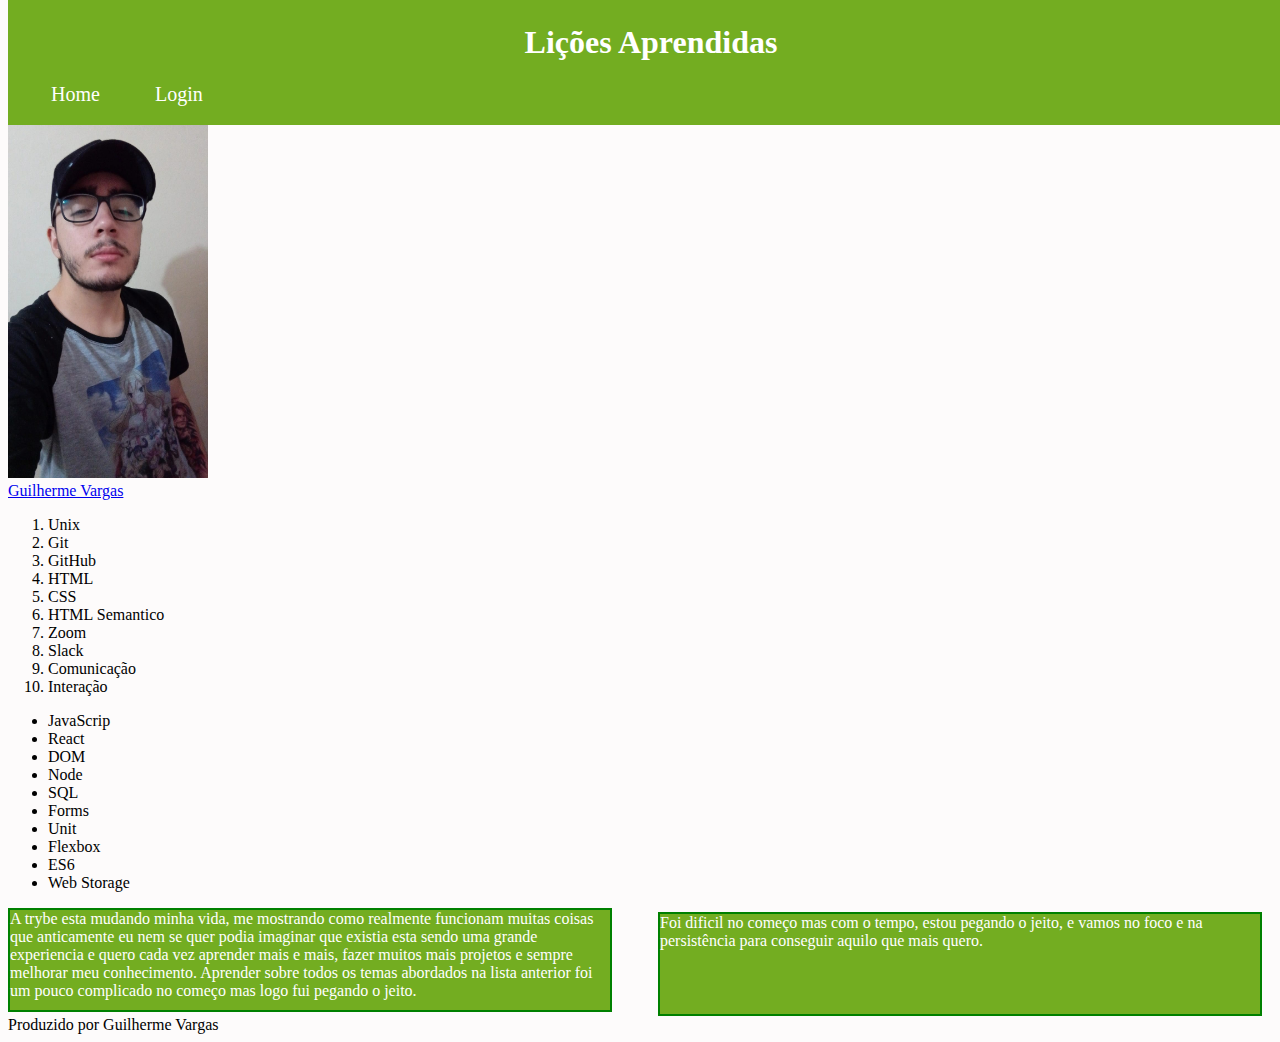
<file: Projeto Lessons Learned/index.html>
<!DOCTYPE html>
<html lang="pt-br">
<head>
    <meta charset="UTF-8">
    <title>Lições Aprendidas</title>
    <link rel="stylesheet" href="style.css">
</head>
    <body>
        <header id="cabecalho">
            <h1 id="titulo">Lições Aprendidas</h1>
            <nav>
                <ul>
                    <li class="links">Home</li>
                    <li class="links">Login</li>
                </ul>
            </nav>
        </header>

        <nav id="nav_links">
            <ul>
                <li>Home</li>
                <li>Login</li>
            </ul>
        </nav>
        <br><br><br>

        <div>
            <img src="./img/EU.jpeg" id="minha_foto">
            <br>
            <a href="https://github.com/Vargazz" target="_blank">Guilherme Vargas</a>
        </div>

        <section>
      
            <ol id="licoes_aprendidas">
                <li>Unix</li>
                <li>Git</li>
                <li>GitHub</li>
                <li>HTML</li>
                <li>CSS</li>
                <li>HTML Semantico</li>
                <li>Zoom</li>
                <li>Slack</li>
                <li>Comunicação</li>
                <li>Interação</li>
            </ol>

            <ul id="licoes_a_aprender">
                <li>JavaScrip</li>
                <li>React</li>
                <li>DOM</li>
                <li>Node</li>
                <li>SQL</li>
                <li>Forms</li>
                <li>Unit</li>
                <li>Flexbox</li>
                <li>ES6</li>
                <li>Web Storage</li>
            </ul>
        </section>
    

        <article>
            A trybe esta mudando minha vida, me mostrando como realmente funcionam muitas coisas que anticamente eu nem se quer podia imaginar que existia
            esta sendo uma grande experiencia e quero cada vez aprender mais e mais, fazer muitos mais projetos e sempre melhorar meu conhecimento.
            Aprender sobre todos os temas abordados na lista anterior foi um pouco complicado no começo mas logo fui pegando o jeito.
        
        </article>

        <aside>
            Foi dificil no começo mas com o tempo, estou pegando o jeito, e vamos no foco e na persistência para conseguir aquilo que mais quero.
        </aside>


        <footer id="rodape">Produzido por Guilherme Vargas </footer>
    </body>
</html>
</file>
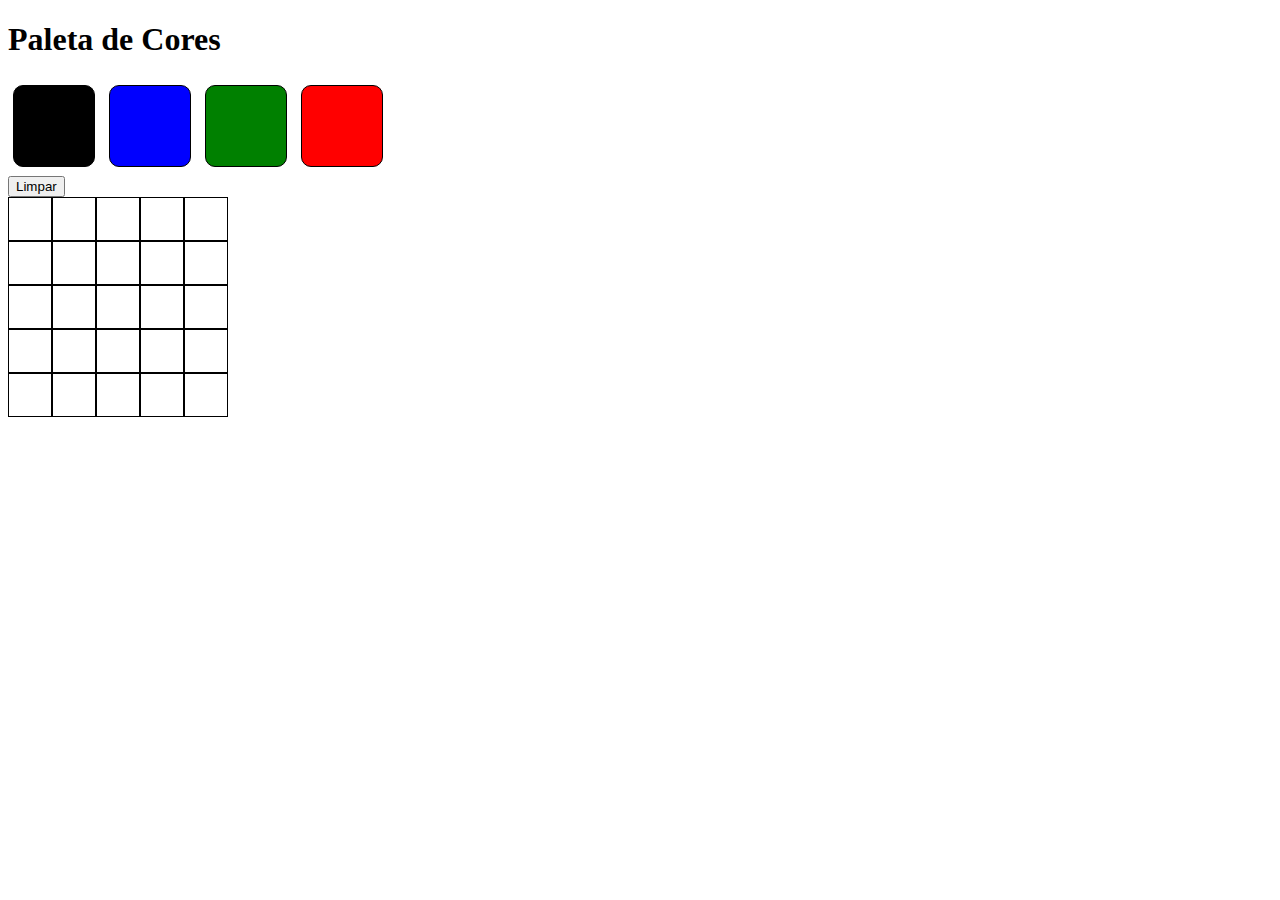
<file: Projeto Pixel Art/index.html>
<!DOCTYPE html>
<html lang="en">
<head>
    <meta charset="UTF-8">
    <title>Paleta de Cores</title>
    <link rel="stylesheet" href="style.css">
</head>
<body>
    <h1 id='title'>Paleta de Cores</h1>
<section id="color-palette">

    <div class="selected color" style=background-color:black></div>
    <div class="color"  style=background-color:blue ></div>
    <div class="color" style=background-color:green ></div>
    <div class="color" style=background-color:red  ></div>
</section>

<button id="clear-board">Limpar</button>
</body>
<script src="script.js"></script>  
</html>
</file>
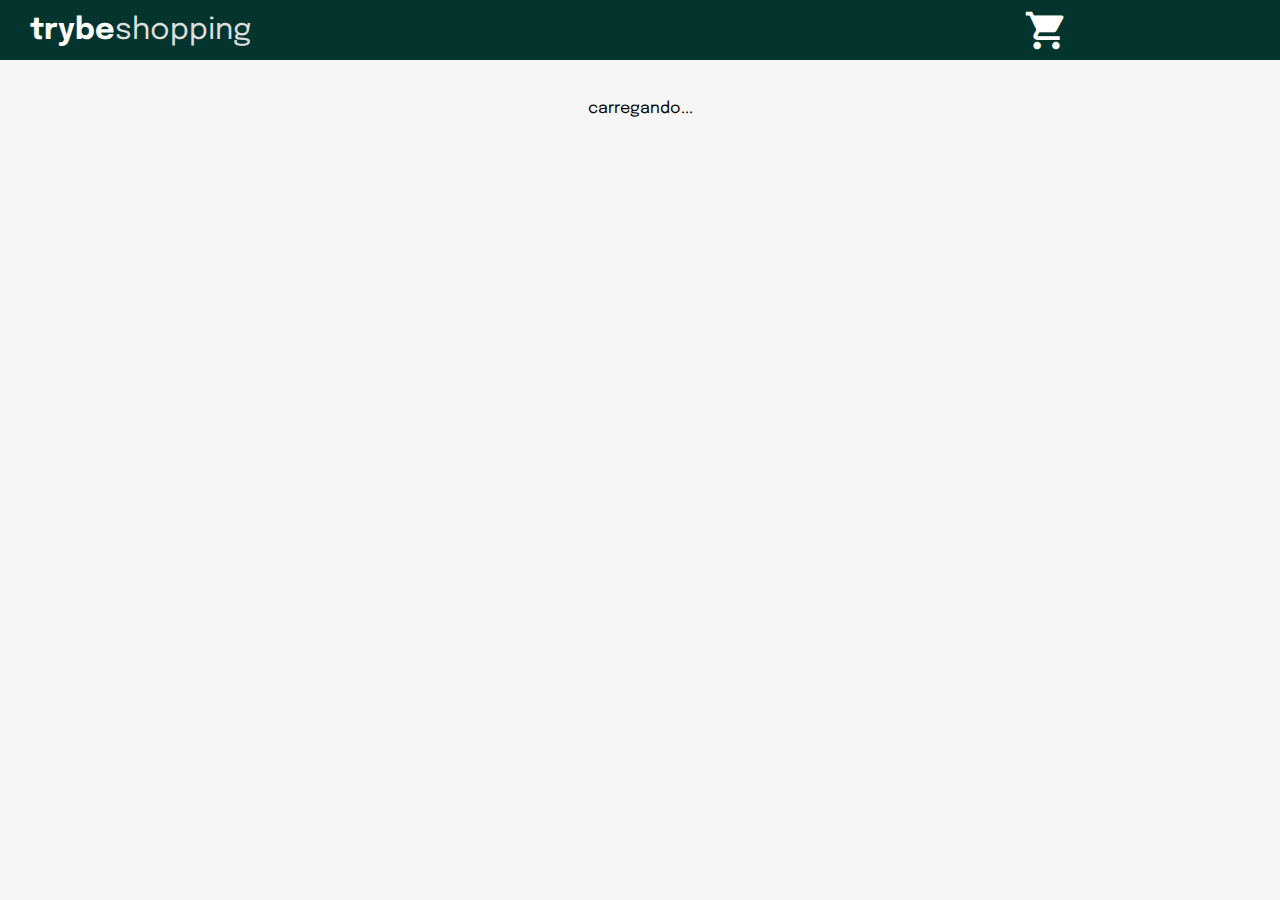
<file: Projeto Shopping Cart/index.html>
<!DOCTYPE html>
<html lang="en">
  <head>
    <meta charset="UTF-8" />
    <meta name="viewport" content="width=device-width, initial-scale=1.0" />
    <meta http-equiv="X-UA-Compatible" content="ie=edge" />
    <title>TrybeShopping</title>
    <link rel="stylesheet" href="style.css" />
    <link rel="preconnect" href="https://fonts.googleapis.com">
    <link rel="preconnect" href="https://fonts.gstatic.com" crossorigin>
    <link href="https://fonts.googleapis.com/css2?family=Epilogue:wght@400;700&display=swap" rel="stylesheet">
    <link href="https://fonts.googleapis.com/icon?family=Material+Icons" rel="stylesheet">
    <script src="./helpers/fetchItem.js" defer></script>
    <script src="./helpers/fetchProducts.js" defer></script>
    <script src="./helpers/saveCartItems.js" defer></script>
    <script src="./helpers/getSavedCartItems.js" defer></script>
    <script src="script.js" defer></script>
  </head>
  <body>
    <header class="header">
      <div class="container-title">
        <span class="title"><strong>trybe</strong>shopping</span>
      </div>
      <i class="material-icons" style="font-size:45px;color:white">shopping_cart</i>
      <div class="container-cartTitle">
        <span class="cart__title">Meu carrinho:</span>
      </div>
    </header>
    <section class="container">
      <section class="items"></section>
      <section class="cart">
        <ol class="cart__items"></ol>
        <p><b>Total: R$ </b><span id="total-price" class="total-price"></span></p>
        <button class="empty-cart">Esvaziar carrinho</button>
      </section>
    </section>
  </body>
</html>
</file>
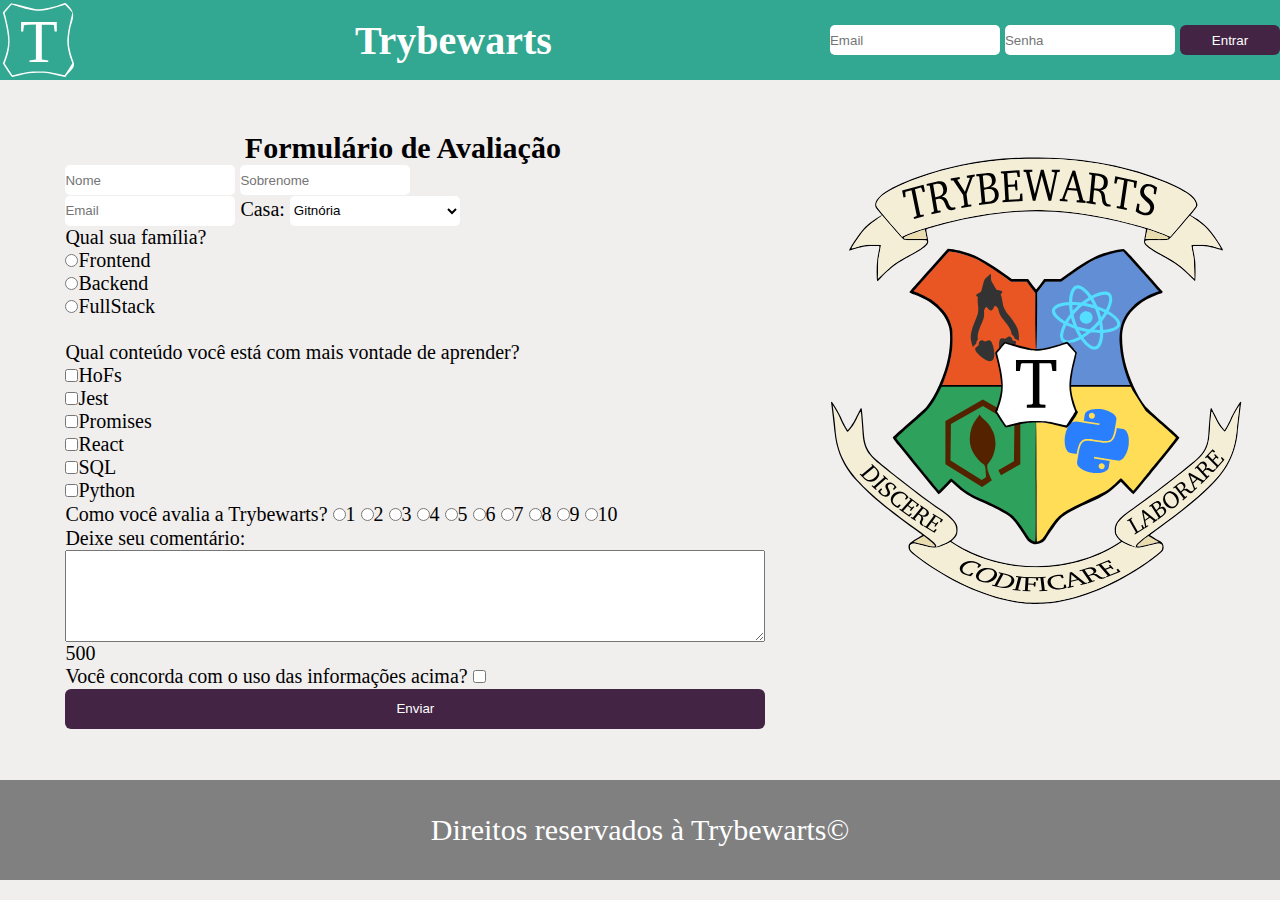
<file: Projeto TrybeWarts/index.html>
<meta charset="UTF-8">
  <meta http-equiv="X-UA-Compatible" content="IE=edge">
  <meta name="viewport" content="width=device-width, initial-scale=1.0">
  <link rel="stylesheet" href="style.css">
  <title>TrybeWarts</title>
</head>
<body>
<header class="header">
  <img class="trybewarts-header-logo" src="images/trybewarts-header-logo.svg" alt="logo">
  <h1 id="trybewarts-header-title">Trybewarts</h1>
  <form action="login" class="trybewarts-login">
    <div id="login-edit">
    <input type="email" name="email" placeholder="Email" class="email">
    <input type="password" name="password" placeholder="Senha" class="password">
    <button class="btn-login">Entrar</button>
    </div>
  </form>
</header>
<main>
  <div id="form-data">
    <span id='name'>Nome:</span>
    <span id="email">Email:</span>
    <span id="casa">Casa:</span>
    <span id="familia">Familia:</span>
    <span id="materia">Matérias:</span>
    <span id="ava">Avaliação:</span>
    <span id="observa">Observação:</span>
  </div>
  <form id="evaluation-form">
    <h2 style="text-align: center;">Formulário de Avaliação</h2>
    <div>
      <input type="text" id="input-name" placeholder="Nome">
      <input type="text" id="input-lastname" placeholder="Sobrenome">
    </div>
    <div>
      <input type="text" id="input-email" placeholder="Email">
      <label>Casa:</label>
    <select id="house">
      <option value="Gitnória" id="gitnoria-house">Gitnória</option>
      <option value="Reactpuff" id="reactpuff-house">Reactpuff</option>
      <option value="Corvinode" id="corvinode-house">Corvinode</option>
      <option value="Pytherina" id="pytherina-house">Pytherina</option>
    </select>
    </div>
    <div class="family-conteudo">
      <label id="label-family">Qual sua família?</label>
      <label for="familia-1"><input class='family' id='familia-1' type="radio" name="family" value="Frontend">Frontend</label>
      <label for="familia-2"><input class='family' id="familia-2" type="radio" name="family" value="Backend">Backend</label>
      <label for="familia-3"><input class='family' id='familia-3' type="radio" name="family" value="FullStack">FullStack</label>
      <br>
      <label id="label-content">Qual conteúdo você está com mais vontade de aprender?</label> 
      <label for="content-1"><input id='content-1' class="subject" type="checkbox" name="content" value="HoFs">HoFs</label>
      <label for="content-2"><input id="content-2" class="subject" type="checkbox" name="content" value="Jest">Jest</label>
      <label for="content-3"><input id='content-3' class="subject" type="checkbox" name="content" value="Promises">Promises</label>
      <label for="content-4"><input id='content-4' class="subject" type="checkbox" name="content" value="React">React</label>
      <label for="content-5"><input id="content-5" class="subject" type="checkbox" name="content" value="SQL">SQL</label>
      <label for="content-6"><input id='content-6' class="subject" type="checkbox" name="content" value="Python">Python</label>
    </div> 
    <label id="label-rate">Como você avalia a Trybewarts?
      <label for="rate-1"><input id='rate-1' type="radio" name="rate" value="1">1</label>
      <label for="rate-2"><input id="rate-2" type="radio" name="rate" value="2">2</label>
      <label for="rate-3"><input id='rate-3' type="radio" name="rate" value="3">3</label>
      <label for="rate-4"><input id='rate-4' type="radio" name="rate" value="4">4</label>
      <label for="rate-5"><input id="rate-5" type="radio" name="rate" value="5">5</label>
      <label for="rate-6"><input id='rate-6' type="radio" name="rate" value="6">6</label>
      <label for="rate-7"><input id='rate-7' type="radio" name="rate" value="7">7</label>
      <label for="rate-8"><input id="rate-8" type="radio" name="rate" value="8">8</label>
      <label for="rate-9"><input id='rate-9' type="radio" name="rate" value="9">9</label>
      <label for="rate-10"><input id='rate-10' type="radio" name="rate" value="10">10</label>
    </label> 
    <div>
    <label for="textarea" class="textarea">Deixe seu comentário:</label>
    <textarea name="textarea" id="textarea" cols="85" rows="6" maxlength="500"></textarea>
    <p id="counter" value="500">500</p>
    </div>  
    <div>
    <label for="valided" id="label-infos">Você concorda com o uso das informações acima? <input id='agreement' type="checkbox"></label>
    </div>
    <div>
      <button type="submit" id="submit-btn" disabled>Enviar</button> 
    </div>
    <p id="form-txt"></p>
   </form>
   <div><img src="images/trybewarts-colored.svg" id="trybewarts-forms-logo"></div>
</main>

<script src="script.js"></script>
</body>
<footer>Direitos reservados à Trybewarts©</footer>
</html>
</file>
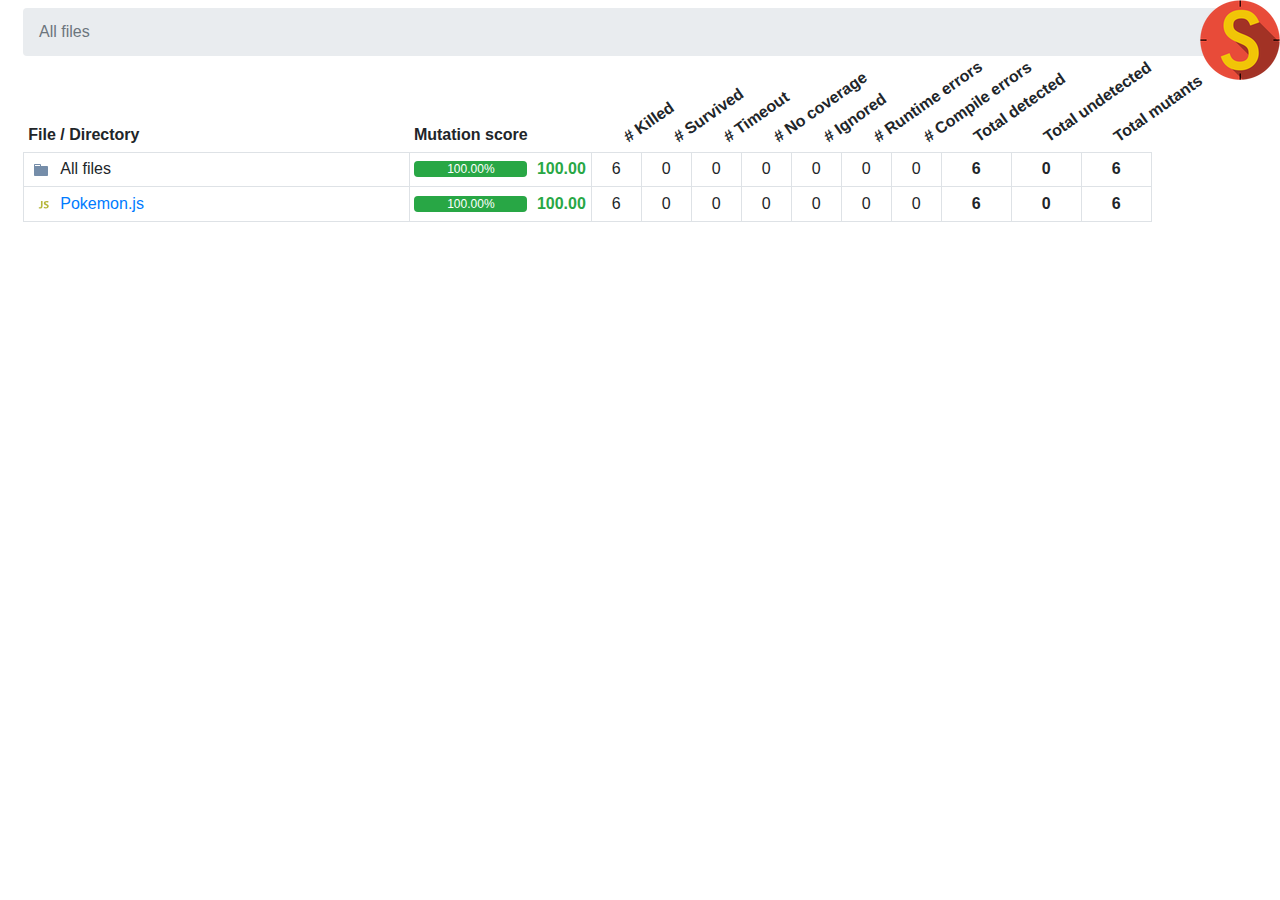
<file: Projeto React Test Library/reports/mutation/html/index.html>
<!DOCTYPE html>
<html>

<head>
    <meta charset="utf-8">
    <script src="mutation-test-elements.js"></script>
</head>

<body>
    <img class="stryker-image" alt="Stryker" src="stryker-80x80.png"
        style="position: fixed; right: 0; top: 0; z-index: 10">
    <mutation-test-report-app titlePostfix="Stryker">
        Your browser doesn't support <a href="https://caniuse.com/#search=custom%20elements">custom elements</a>.
        Please use a latest version of an evergreen browser (Firefox, Chrome, Safari, Opera, etc).
    </mutation-test-report-app>
    <script src="bind-mutation-test-report.js"></script>
</body>

</html>
</file>
<file: Projeto Lessons Learned/style.css>
body{

    background-color: rgb(253, 251, 251);
}

#cabecalho{
    
    position: fixed;
    top: 0px;
    border: 3px solid #73AD21;
    background-color: #73AD21;
    color:white;
    width: 100%;
}

.links{
    display: inline-block;
    width: 100px;
    font-size: 20px

}

#minha_foto{
    width: 200px;
}

article{
    border: 2px solid green;
    width: 600px;
    height: 100px;
    background-color: #73AD21;
    color: white;
    display: inline-block;
}

#titulo{
    text-align: center;
}

aside{
    border: 2px solid green;
    width: 600px;
    height: 100px;
    background-color: #73AD21;
    color: white;
    margin-left: 650px;
    margin-top: -100px;
}
</file>
<file: Projeto Pixel Art/style.css>
.color {
    border: solid black 1px;
    display: inline-block;
    padding: 40px;
    margin: 5px;
    border-radius: 10px;
}
.pixel{
    width: 40px;
    height: 40px;
    border: solid black 1px;
    background-color: white;
}
.selected{
    border-color: black;
}
</file>
<file: Projeto Shopping Cart/style.css>
* {
  box-sizing: border-box;
  font-family: Epilogue, sans-serif;
  margin: 0;
  padding: 0;
}

body {
  background-color: rgb(246, 246, 246);
}

.header {
  position: relative;
  background-color: rgb(3, 52, 45);
  display: flex;
  align-items: center;
  width: 100%;
  height: 60px;
}

.container-title {
  width: 80%;
}

.title {
  color: rgb(221, 221, 221);
  font-size: 30px;
  padding-left: 30px;
}

.container-cartTitle {
  position: relative;
  display: none;
  align-items: center;
  background-color: rgb(10, 118, 79);
  width: 40%;
  height: 100%;
  margin-left: 30px;
}

.container-cartTitle span {
  z-index: 1;
}

.container-cartTitle:after {
  content: '';
  position: absolute;
  top: 15px;
  right: 61.5%;
  width: 39.5%;
  height: 15px;
  background: rgb(10, 118, 79);
  transform: skew(-45deg);
  z-index: 0;
}

.container-cartTitle:before {
  content: '';
  position: absolute;
  top: 30px;
  right: 61.5%;
  width: 39.5%;
  height: 15px;
  background: rgb(10, 118, 79);
  transform: skew(45deg);
  z-index: 0;
}

.container-cartTitle .cart__title {
  display: none;
  color: white;
  font-size: 20px;
  padding-left: 35px;
  font-weight: 700;
}

.container {
  display: flex;
  justify-content: space-around;
  width: 100%;
}

.title strong {
  color: white;
}

.items {
  display: flex;
  flex-basis: 70%;
  flex-wrap: wrap;
  justify-content: center;
  margin: 40px 0;
}

.item {
  display: flex;
  flex-direction: column;
  height: auto;
  margin: 5px;
  width: 200px;
  border: 2px solid rgb(234, 234, 233);
  border-radius: 5px;
  box-sizing: border-box;
}

.item .item__sku {
  display: none;
}

.item .item__title {
  display: flex;
  align-items: center;
  flex-grow: 1;
  padding: 10px;
  text-align: center;
}

.item .item__image {
  width: 100%;
}

.item .item__add {
  background-color: rgb(3, 52, 45);
  border: 0;
  cursor: pointer;
  margin: 0;
  padding: 10px;
  color: white;
}

.cart {
  display: none;
  flex-basis: 32%;
  flex-flow: column wrap;
  background-color: rgb(241, 241, 238);
  height: 100vh;
}

.cart .cart__items {
  height: 500px;
  overflow-y: scroll;
}

.empty-cart {
  width: 170px;
  height: 35px;
  margin: 0 auto;
  border: 2px solid rgb(5, 52, 219);
  background-color: rgb(249, 249, 246);
}

.empty-cart:hover {
  background-color: rgb(5, 52, 219);
  color: white;
}

.total {
  text-align: center;
  color: red;
}

.total-price {
  font-weight: 400;
  color: rgb(233, 30, 30);
}

.item__price {
  text-align: center;
  font-size: 20px;
}

.cart__div {
  display: flex;
  justify-content: space-between;
  align-items: center;
}

.image__cart {
  border-radius: 50%;
}
</file>
<file: Projeto TrybeWarts/style.css>
* {
  margin: 0;
  padding: 0;
}

body {
  font-size: 20px;
  background-color: rgb(241, 238, 238);
}

.header {
  display: flex;
  height: 80px;
  justify-content: space-between;
  background-color: rgb(50, 167, 145);
}

#trybewarts-header-title {
  color: white;
  align-self: center;
}

.email , .password {
  border: 0;
  width: 170px;
  height: 30px;
  border-radius: 5px;
}

.btn-login {
  background-color: rgb(68, 36, 68);
  width: 100px;
  height: 30px;
  color: white;
  border-radius: 6px;
  border: 0;
}

.trybewarts-login {
  display: flex;
  justify-content: center;
  flex-direction: row;
  align-self: center;
  height: 30px;
}

main {
  display: flex;
  justify-content: space-evenly;
  height: 700px;
}

#input-name , #input-lastname , #input-email , #house {
  border: 0;
  width: 170px;
  height: 30px;
  border-radius: 5px;
  background-color: white;
}

#evaluation-form {
  padding: 50px;
  display: flex;
  justify-content: space-evenly;
  width: 675px;
  flex-direction: column;
}

#trybewarts-forms-logo {
  height: 500px;
  margin-top: 50px;
}

#coments-people {
  resize: none;
}

.family-conteudo {
  display: flex;
  flex-flow: column wrap;
}

#rate {
  display: flex;
  flex-direction: row;
  justify-content: space-evenly;
}

#submit-btn {
  height: 40px;
  width: 700px;
  border-radius: 6px;
  border: 0;
  background-color: rgb(68, 36, 68);
  color: white;
}

footer {
  height: 100px;
  display: flex;
  justify-content: center;
  align-items: center;
  text-align: center;
  color: white;
  font-size: 30px;
  background-color: grey;
  border: 0;
}

#form-data {
  font-size: 40px;
  display: none;
  border: solid 2px black;
  padding: 50px;
  justify-content: space-evenly;
  width: 675px;
  flex-direction: column;
}
</file>
